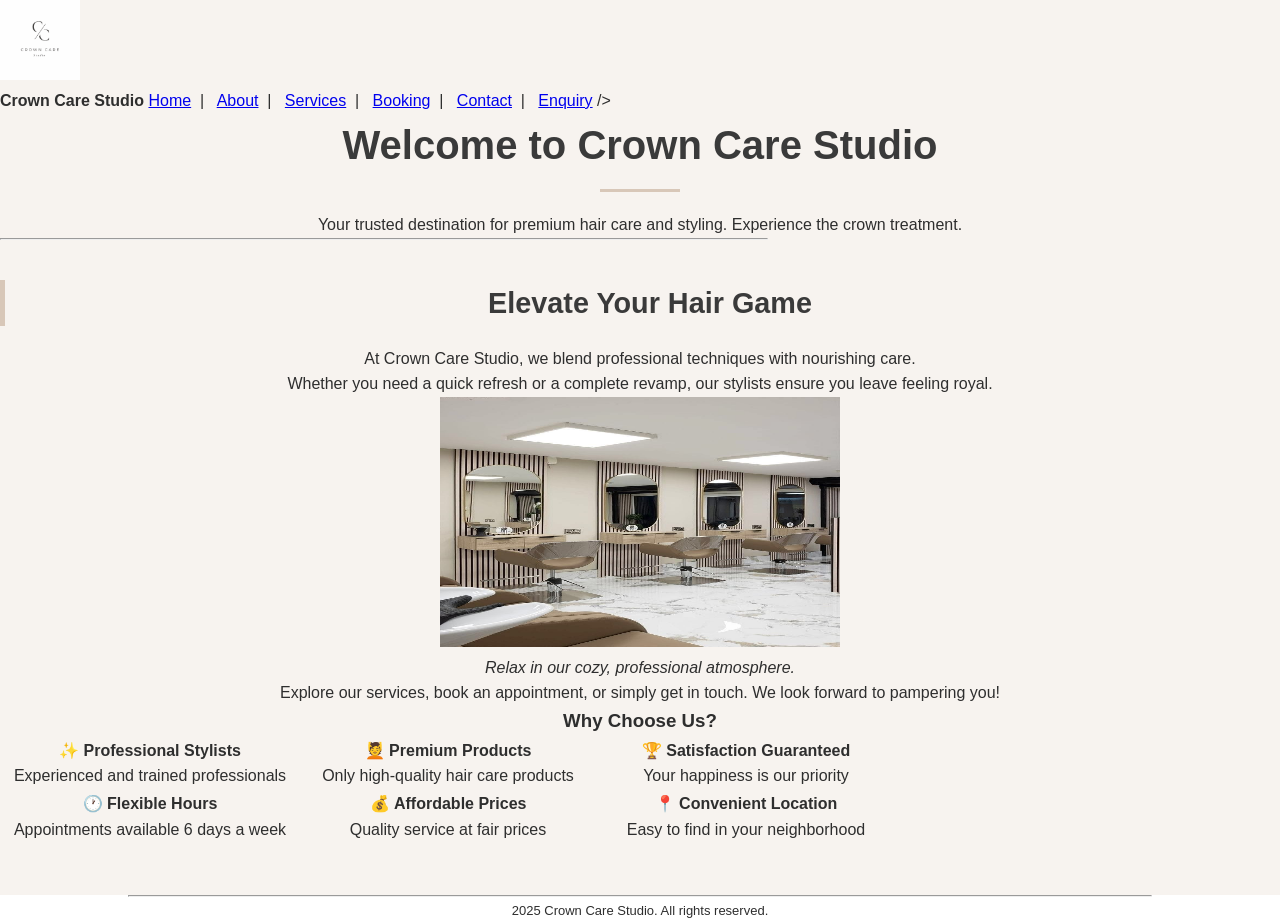
<file: index.html>
<!DOCTYPE html>
<html lang="en">
<head>
    <meta charset="UTF-8">
    <meta name="viewport" content="width=device-width, initial-scale=1.0">
    <title>Crown Care Studio - Home</title>
    <link rel="stylesheet" href="style.css"
    <link rel="stylesheet" href="home.css"
</head>
<body >

<!-- ==================== HEADER / NAVIGATION ==================== -->

                        <img src="images/logo.jpeg" alt="Crown Care Studio Logo" width="80" height="80">
                        <br><strong>Crown Care Studio</strong>
                    </td>
                    
                        <a href="index.html">Home</a>&nbsp;&nbsp;|&nbsp;&nbsp;
                        <a href="about.html">About</a>&nbsp;&nbsp;|&nbsp;&nbsp;
                        <a href="services.html">Services</a>&nbsp;&nbsp;|&nbsp;&nbsp;
                        <a href="booking.html">Booking</a>&nbsp;&nbsp;|&nbsp;&nbsp;
                        <a href="contact.html">Contact</a>&nbsp;&nbsp;|&nbsp;&nbsp;
                        <a href="enquiry.html">Enquiry</a>
                    </td>
                </tr>
             />
        
    
    </tr>
</table>

<!-- ==================== MAIN CONTENT ==================== -->
<h1 align="center">Welcome to Crown Care Studio</h1>
<p align="center">Your trusted destination for premium hair care and styling. Experience the crown treatment.</p>

<hr width="60%">

<h2 align="center">Elevate Your Hair Game</h2>
<p align="center">At Crown Care Studio, we blend professional techniques with nourishing care.<br>
Whether you need a quick refresh or a complete revamp, our stylists ensure you leave feeling royal.</p>

<div align="center">
    <img src="images/salon.jpeg" alt="Salon ambiance" width="400" height="250"><br>
    <em>Relax in our cozy, professional atmosphere.</em>
</div>

<p align="center">Explore our services, book an appointment, or simply get in touch. We look forward to pampering you!</p>

<h3 align="center">Why Choose Us?</h3>
<table align="center" width="70%" border="0" cellpadding="10">
    <tr>
        <td valign="top" width="33%" align="center">✨ <strong>Professional Stylists</strong><br>Experienced and trained professionals</td>
        <td valign="top" width="33%" align="center">💆 <strong>Premium Products</strong><br>Only high-quality hair care products</td>
        <td valign="top" width="33%" align="center">🏆 <strong>Satisfaction Guaranteed</strong><br>Your happiness is our priority</td>
    </tr>
    <tr>
        <td valign="top" align="center">🕐 <strong>Flexible Hours</strong><br>Appointments available 6 days a week</td>
        <td valign="top" align="center">💰 <strong>Affordable Prices</strong><br>Quality service at fair prices</td>
        <td valign="top" align="center">📍 <strong>Convenient Location</strong><br>Easy to find in your neighborhood</td>
    </tr>
</table>

<!-- ==================== FOOTER ==================== -->
<br><br>
<table width="100%" border="0" cellpadding="15" cellspacing="0" bgcolor="white">
    <tr>
        <td align="center">
            <hr width="80%">
            <font size="2">2025 Crown Care Studio. All rights reserved.</font>
        
    
    </tr>
</table>

</body>
</html>
</file>
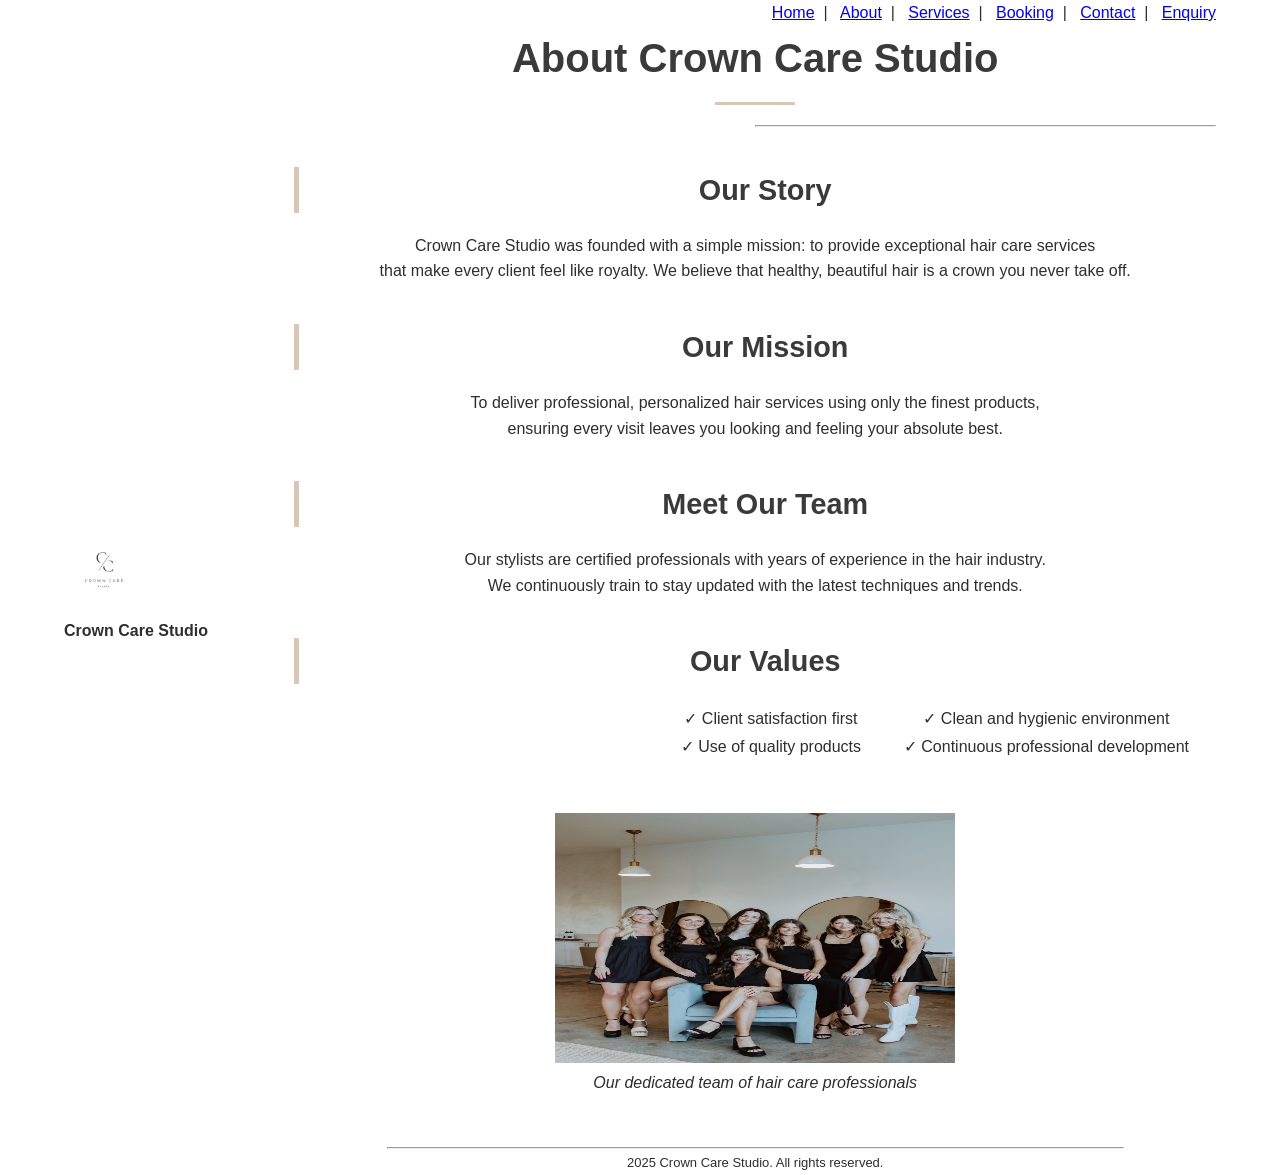
<file: about.html>
<!DOCTYPE html>
<html lang="en">
<head>
    <meta charset="UTF-8">
    <meta name="viewport" content="width=device-width, initial-scale=1.0">
    <title>Crown Care Studio - About Us</title>
    <link rel="stylesheet" href="style.css">
    <link rel="stylesheet" href="about.css>
</head>
<body bgcolor="white">

<!-- ==================== HEADER / NAVIGATION ==================== -->
<table width="100%" border="0" cellpadding="10" cellspacing="0" bgcolor="white">
    <tr>
        <td align="center">
            <table width="90%" border="0" cellpadding="10" cellspacing="0">
                <tr>
                    <td width="20%" align="left">
                        <img src="images/logo.jpeg" alt="Crown Care Studio Logo" width="80" height="80">
                        <br><font size="3"><strong>Crown Care Studio</strong></font>
                    
    
                    <td width="80%" align="right">
                        <a href="index.html">Home</a>&nbsp;&nbsp;|&nbsp;&nbsp;
                        <a href="about.html">About</a>&nbsp;&nbsp;|&nbsp;&nbsp;
                        <a href="services.html">Services</a>&nbsp;&nbsp;|&nbsp;&nbsp;
                        <a href="booking.html">Booking</a>&nbsp;&nbsp;|&nbsp;&nbsp;
                        <a href="contact.html">Contact</a>&nbsp;&nbsp;|&nbsp;&nbsp;
                        <a href="enquiry.html">Enquiry</a>
                    
    
                
    
            
    
        
    
    
    


<!-- ==================== MAIN CONTENT ==================== -->
<h1 align="center">About Crown Care Studio</h1>
<hr width="50%">

<h2 align="center">Our Story</h2>
<p align="center">Crown Care Studio was founded with a simple mission: to provide exceptional hair care services<br>
that make every client feel like royalty. We believe that healthy, beautiful hair is a crown you never take off.</p>

<h2 align="center">Our Mission</h2>
<p align="center">To deliver professional, personalized hair services using only the finest products,<br>
ensuring every visit leaves you looking and feeling your absolute best.</p>

<h2 align="center">Meet Our Team</h2>
<p align="center">Our stylists are certified professionals with years of experience in the hair industry.<br>
We continuously train to stay updated with the latest techniques and trends.</p>

<h2 align="center">Our Values</h2>
<table align="center" width="60%" border="0" cellpadding="10">
    <tr>
        <td align="center">✓ Client satisfaction first</td>
        <td align="center">✓ Clean and hygienic environment</td>
    </tr>
    <tr>
        <td align="center">✓ Use of quality products</td>
        <td align="center">✓ Continuous professional development</td>
    </tr>
</table>

<br><br>
<div align="center">
    <img src="images/team.jpeg" alt="Our team" width="400" height="250"><br>
    <em>Our dedicated team of hair care professionals</em>
</div>

<!-- ==================== FOOTER ==================== -->
<br><br>
<table width="100%" border="0" cellpadding="15" cellspacing="0" bgcolor="white">
    <tr>
        <td align="center">
            <hr width="80%">
            <font size="2">2025 Crown Care Studio. All rights reserved.</font>
        
    
    </tr>
</table>

</body>
</html>
</file>
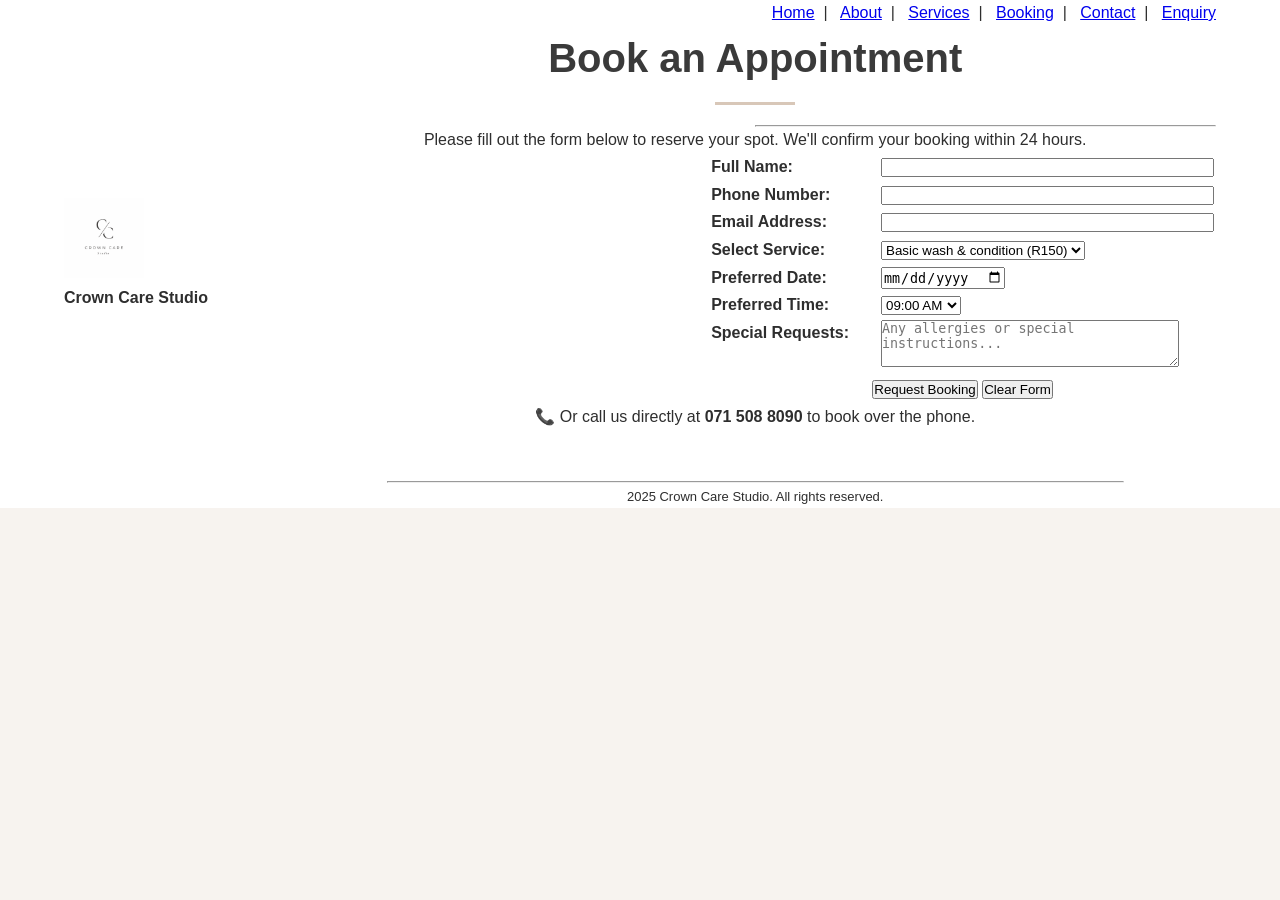
<file: booking.html>
<!DOCTYPE html>
<html lang="en">
<head>
    <meta charset="UTF-8">
    <meta name="viewport" content="width=device-width, initial-scale=1.0">
    <title>Crown Care Studio - Booking</title>
    <link rel="stylesheet" href="style.css"
    <link rel="stylesheet" href="booking.css">
</head>
<body bgcolor="white">

<!-- ==================== HEADER / NAVIGATION ==================== -->
<table width="100%" border="0" cellpadding="10" cellspacing="0" bgcolor="white">
    <tr>
        <td align="center">
            <table width="90%" border="0" cellpadding="10" cellspacing="0">
                <tr>
                    <td width="20%" align="left">
                        <img src="images/logo.jpeg" alt="Crown Care Studio Logo" width="80" height="80">
                        <br><font size="3"><strong>Crown Care Studio</strong></font>
                    
    
                    <td width="80%" align="right">
                        <a href="index.html">Home</a>&nbsp;&nbsp;|&nbsp;&nbsp;
                        <a href="about.html">About</a>&nbsp;&nbsp;|&nbsp;&nbsp;
                        <a href="services.html">Services</a>&nbsp;&nbsp;|&nbsp;&nbsp;
                        <a href="booking.html">Booking</a>&nbsp;&nbsp;|&nbsp;&nbsp;
                        <a href="contact.html">Contact</a>&nbsp;&nbsp;|&nbsp;&nbsp;
                        <a href="enquiry.html">Enquiry</a>
                    
    
                
    
            
    
        
    
    



<!-- ==================== MAIN CONTENT ==================== -->
<h1 align="center">Book an Appointment</h1>
<hr width="50%">

<p align="center">Please fill out the form below to reserve your spot. We'll confirm your booking within 24 hours.</p>

<form action="#" method="post">
    <table align="center" width="55%" border="0" cellpadding="10" bgcolor="white">
        <tr>
            <td width="35%"><strong>Full Name:</strong></td>
            <td><input type="text" name="name" size="40" required></td>
        </tr>
        <tr>
            <td><strong>Phone Number:</strong></td>
            <td><input type="tel" name="phone" size="40" required></td>
        </tr>
        <tr>
            <td><strong>Email Address:</strong></td>
            <td><input type="email" name="email" size="40"></td>
        </tr>
        <tr>
            <td><strong>Select Service:</strong></td>
            <td>
                <select name="service">
                    <option>Basic wash & condition (R150)</option>
                    <option>Deep treatment (R250)</option>
                    <option>Full revamp (R280-R800)</option>
                </select>
            
    
        </tr>
        <tr>
            <td><strong>Preferred Date:</strong></td>
            <td><input type="date" name="date"></td>
        </tr>
        <tr>
            <td><strong>Preferred Time:</strong></td>
            <td>
                <select name="time">
                    <option>09:00 AM</option>
                    <option>10:00 AM</option>
                    <option>11:00 AM</option>
                    <option>12:00 PM</option>
                    <option>01:00 PM</option>
                    <option>02:00 PM</option>
                    <option>03:00 PM</option>
                    <option>04:00 PM</option>
                </select>
            
    
        </tr>
        <tr>
            <td valign="top"><strong>Special Requests:</strong></td>
            <td><textarea rows="3" cols="35" placeholder="Any allergies or special instructions..."></textarea></td>
        </tr>
        <tr>
            <td colspan="2" align="center">
                <input type="submit" value="Request Booking">
                <input type="reset" value="Clear Form">
            </td>
        </tr>
    </table>
</form>

<p align="center">📞 Or call us directly at <strong>071 508 8090</strong> to book over the phone.</p>

<!-- ==================== FOOTER ==================== -->
<br><br>
<table width="100%" border="0" cellpadding="15" cellspacing="0" bgcolor="white">
    <tr>
        <td align="center">
            <hr width="80%">
            <font size="2">2025 Crown Care Studio. All rights reserved.</font>
        
    
    </tr>
</table>

</body>
</html>
</file>
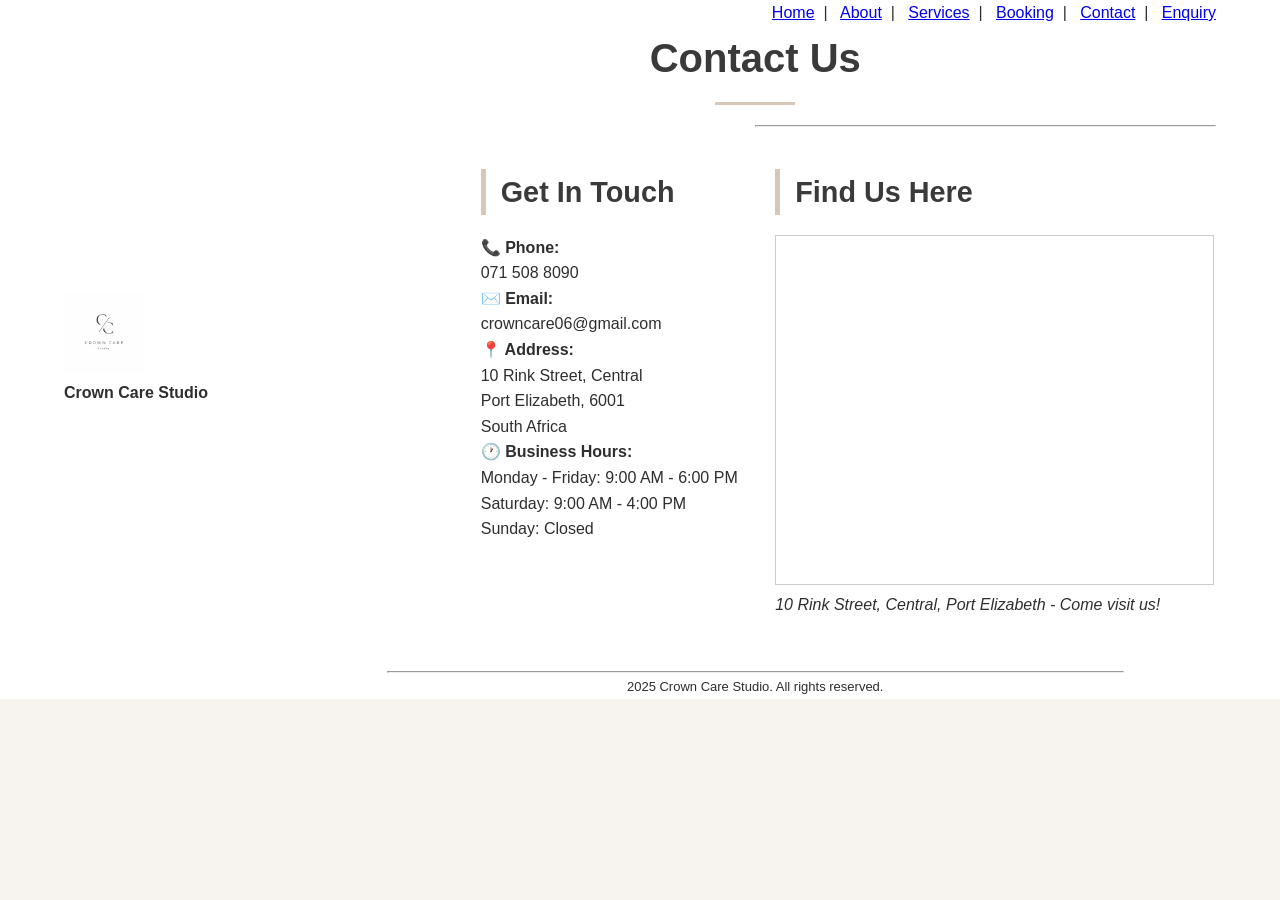
<file: contact.html>
<!DOCTYPE html>
<html lang="en">
<head>
    <meta charset="UTF-8">
    <meta name="viewport" content="width=device-width, initial-scale=1.0">
    <title>Crown Care Studio - Contact</title>
    <link rel="stylesheet" href="style.css">
    <link rel="stylesheet" href="contact.css">
</head>
<body bgcolor="white">

<!-- ==================== HEADER / NAVIGATION ==================== -->
<table width="100%" border="0" cellpadding="10" cellspacing="0" bgcolor="white">
    <tr>
        <td align="center">
            <table width="90%" border="0" cellpadding="10" cellspacing="0">
                <tr>
                    <td width="20%" align="left">
                        <img src="images/logo.jpeg" alt="Crown Care Studio Logo" width="80" height="80">
                        <br><font size="3"><strong>Crown Care Studio</strong></font>
                    
    
                    <td width="80%" align="right">
                        <a href="index.html">Home</a>&nbsp;&nbsp;|&nbsp;&nbsp;
                        <a href="about.html">About</a>&nbsp;&nbsp;|&nbsp;&nbsp;
                        <a href="services.html">Services</a>&nbsp;&nbsp;|&nbsp;&nbsp;
                        <a href="booking.html">Booking</a>&nbsp;&nbsp;|&nbsp;&nbsp;
                        <a href="contact.html">Contact</a>&nbsp;&nbsp;|&nbsp;&nbsp;
                        <a href="enquiry.html">Enquiry</a>
                    
    
                
    
            
    
        
    
    



<!-- ==================== MAIN CONTENT ==================== -->
<h1 align="center">Contact Us</h1>
<hr width="50%">

<table align="center" width="80%" border="0" cellpadding="15">
    <tr>
        <td valign="top" width="40%">
            <h2>Get In Touch</h2>
            <p><strong>📞 Phone:</strong><br>071 508 8090</p>
            <p><strong>✉️ Email:</strong><br>crowncare06@gmail.com</p>
            <p><strong>📍 Address:</strong><br>10 Rink Street, Central<br>Port Elizabeth, 6001<br>South Africa</p>
            <p><strong>🕐 Business Hours:</strong><br>
            Monday - Friday: 9:00 AM - 6:00 PM<br>
            Saturday: 9:00 AM - 4:00 PM<br>
            Sunday: Closed</p>
        
    
        <td valign="top">
            <h2>Find Us Here</h2>
            <!-- Google Map showing Port Elizabeth / Gqeberha -->
            <iframe 
                src="https://maps.google.com/maps?q=10+Rink+Street+Central+Port+Elizabeth&t=&z=15&ie=UTF8&iwloc=&output=embed" 
                width="100%" height="350" style="border:1px solid #ccc;" allowfullscreen="" loading="lazy">
            </iframe>
            <p><em>10 Rink Street, Central, Port Elizabeth - Come visit us!</em></p>
        
    
    </tr>
</table>

<!-- ==================== FOOTER ==================== -->
<br><br>
<table width="100%" border="0" cellpadding="15" cellspacing="0" bgcolor="white">
    <tr>
        <td align="center">
            <hr width="80%">
            <font size="2">2025 Crown Care Studio. All rights reserved.</font>
        
    
    </tr>
</table>

</body>
</html>
</file>
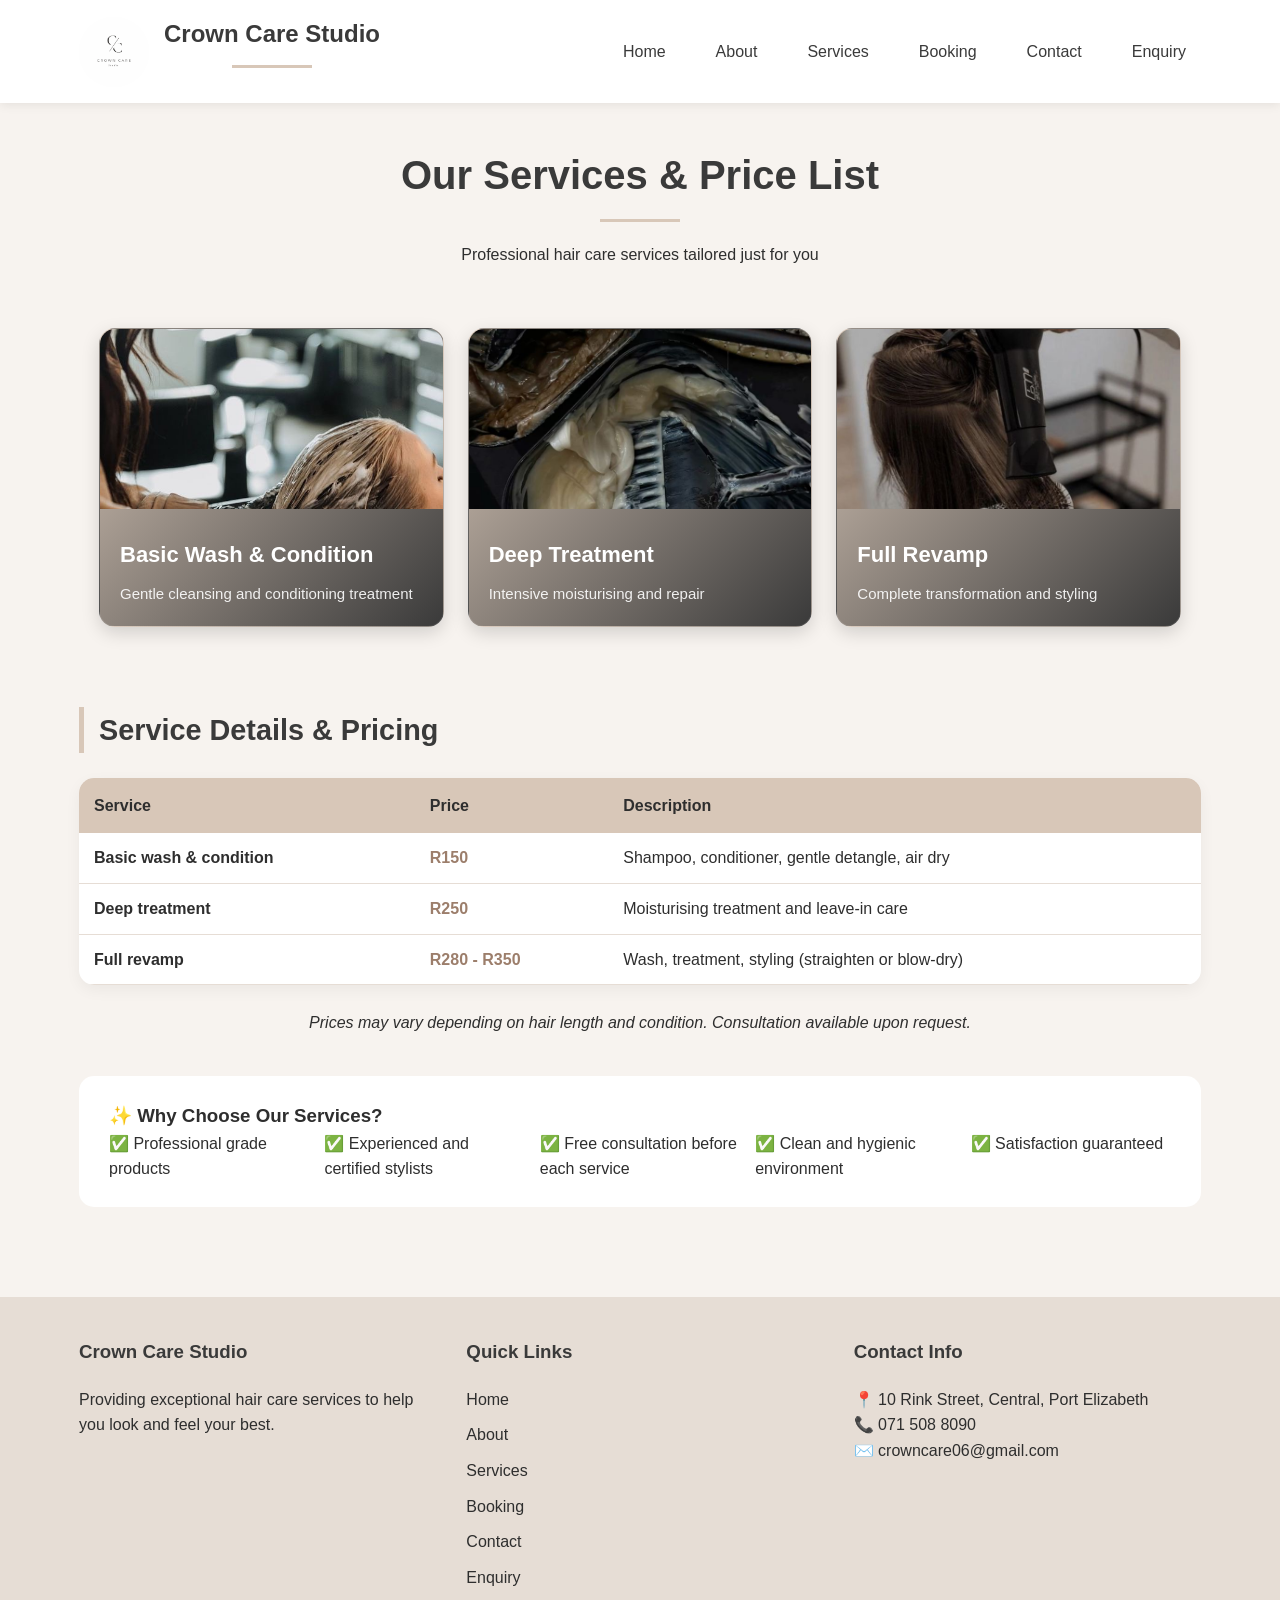
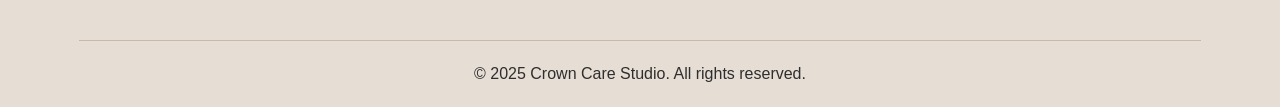
<file: services.html>
<!DOCTYPE html>
<html lang="en">
<head>
    <meta charset="UTF-8">
    <meta name="viewport" content="width=device-width, initial-scale=1.0">
    <title>Crown Care Studio - Services</title>
    <link rel="stylesheet" href="style.css">
    <link rel="stylesheet" href="services.css">
</head>
<body>

<header class="header">
    <div class="container">
        <div class="navbar">
            <div class="logo">
                <img src="images/logo.jpeg" alt="Crown Care Studio Logo">
                <h1>Crown Care Studio</h1>
            </div>
            <ul class="nav-links">
                <li><a href="index.html">Home</a></li>
                <li><a href="about.html">About</a></li>
                <li><a href="services.html">Services</a></li>
                <li><a href="booking.html">Booking</a></li>
                <li><a href="contact.html">Contact</a></li>
                <li><a href="enquiry.html">Enquiry</a></li>
            </ul>
        </div>
    </div>
</header>

<main class="main-content services-page">
    <div class="container">
        <h1>Our Services & Price List</h1>
        <p style="text-align: center; margin-bottom: 20px;">Professional hair care services tailored just for you</p>

        
        <div class="services-grid">
            <!-- Card 1: Basic Wash & Condition -->
            <div class="service-card">
                <img src="images/hair treatment 1.jpeg" alt="Basic wash and condition">
                <div class="service-card-content">
                    <h3>Basic Wash & Condition</h3>
                    <p>Gentle cleansing and conditioning treatment</p>
                </div>
            </div>

            <!-- Card 2: Deep Treatment -->
            <div class="service-card">
                <img src="images/hair treatment.jpg" alt="Deep treatment">
                <div class="service-card-content">
                    <h3>Deep Treatment</h3>
                    <p>Intensive moisturising and repair</p>
                </div>
            </div>

            <!-- Card 3: Full Revamp -->
            <div class="service-card">
                <img src="images/hair treatment 2.jpeg" alt="Full revamp styling">
                <div class="service-card-content">
                    <h3>Full Revamp</h3>
                    <p>Complete transformation and styling</p>
                </div>
            </div>
        </div>

        <!-- ==================== SERVICES PRICE TABLE ==================== -->
        <h2>Service Details & Pricing</h2>
        
        <table class="services-table">
            <thead>
                <tr>
                    <th>Service</th>
                    <th>Price</th>
                    <th>Description</th>
                </tr>
            </thead>
            <tbody>
                <tr>
                    <td><strong>Basic wash & condition</strong></td>
                    <td class="price">R150</td>
                    <td>Shampoo, conditioner, gentle detangle, air dry</td>
                </tr>
                <tr>
                    <td><strong>Deep treatment</strong></td>
                    <td class="price">R250</td>
                    <td>Moisturising treatment and leave-in care</td>
                </tr>
                <tr>
                    <td><strong>Full revamp</strong></td>
                    <td class="price">R280 - R350
                    </td>
                    <td>Wash, treatment, styling (straighten or blow-dry)</td>
                </tr>
            </tbody>
        </table>

        <p style="text-align: center; margin-top: 20px;"><em>Prices may vary depending on hair length and condition. Consultation available upon request.</em></p>

        <div class="service-note">
            <h3>✨ Why Choose Our Services?</h3>
            <ul>
                <li>✅ Professional grade products</li>
                <li>✅ Experienced and certified stylists</li>
                <li>✅ Free consultation before each service</li>
                <li>✅ Clean and hygienic environment</li>
                <li>✅ Satisfaction guaranteed</li>
            </ul>
        </div>
    </div>
</main>

<footer>
    <div class="container">
        <div class="footer-content">
            <div class="footer-section">
                <h3>Crown Care Studio</h3>
                <p>Providing exceptional hair care services to help you look and feel your best.</p>
            </div>
            <div class="footer-section">
                <h3>Quick Links</h3>
                <a href="index.html">Home</a>
                <a href="about.html">About</a>
                <a href="services.html">Services</a>
                <a href="booking.html">Booking</a>
                <a href="contact.html">Contact</a>
                <a href="enquiry.html">Enquiry</a>
            </div>
            <div class="footer-section">
                <h3>Contact Info</h3>
                <p>📍 10 Rink Street, Central, Port Elizabeth</p>
                <p>📞 071 508 8090</p>
                <p>✉️ crowncare06@gmail.com</p>
            </div>
        </div>
        <div class="footer-bottom">
            <p>&copy; 2025 Crown Care Studio. All rights reserved.</p>
        </div>
    </div>
</footer>

</body>
</html>
</file>
<file: home.css>
.features-grid {
    display: flex;
    flex-wrap: wrap;
    gap: 25px;
    margin: 30px 0;
}

.feature {
    background-color: #FFFFFF;
    flex: 1;
    min-width: 180px;
    text-align: center;
    padding: 20px;
    border-radius: 15px;
    transition: transform 0.3s ease;
    box-shadow: 0 3px 10px rgba(0,0,0,0.05);
}

.feature:hover {
    transform: translateY(-5px);
}

.feature-icon {
    font-size: 2.5rem;
    display: block;
    margin-bottom: 10px;
}

.salon-image {
    text-align: center;
    margin: 30px 0;
}

.salon-image img {
    width: 100%;
    max-width: 500px;
    border-radius: 15px;
    box-shadow: 0 5px 15px rgba(0,0,0,0.1);
}

.welcome-text {
    text-align: center;
    font-size: 1.1rem;
    margin: 20px 0;
}
</file>
<file: style.css>
* {
    margin: 0;
    padding: 0;
    box-sizing: border-box;
}

body {
    font-family: 'Segoe UI', Tahoma, Geneva, Verdana, sans-serif;
    background-color: #F7F3EF;
    color: #2E2E2E;
    line-height: 1.6;
}

.container {
    width: 90%;
    max-width: 1200px;
    margin: 0 auto;
    padding: 0 15px;
}

.header {
    background-color: #FFFFFF;
    padding: 15px 0;
    position: sticky;
    top: 0;
    z-index: 100;
    box-shadow: 0 2px 10px rgba(0,0,0,0.08);
}

.navbar {
    display: flex;
    justify-content: space-between;
    align-items: center;
    flex-wrap: wrap;
}

.logo {
    display: flex;
    align-items: center;
    gap: 15px;
}

.logo img {
    width: 70px;
    height: 70px;
    object-fit: cover;
    border-radius: 50%;
}

.logo h1 {
    color: #3A3A3A;
    font-size: 1.5rem;
}

.nav-links {
    display: flex;
    list-style: none;
    gap: 20px;
    flex-wrap: wrap;
}

.nav-links a {
    color: #3A3A3A;
    text-decoration: none;
    padding: 8px 15px;
    font-weight: 500;
    transition: all 0.3s ease;
}

.nav-links a:hover {
    background-color: #D8C7B8;
    color: #FFFFFF;
    border-radius: 25px;
}

.main-content {
    min-height: calc(100vh - 300px);
    padding: 40px 0;
}

h1 {
    font-size: 2.5rem;
    text-align: center;
    color: #3A3A3A;
    margin-bottom: 20px;
    position: relative;
    padding-bottom: 15px;
}

h1::after {
    content: '';
    position: absolute;
    bottom: 0;
    left: 50%;
    transform: translateX(-50%);
    width: 80px;
    height: 3px;
    background-color: #D8C7B8;
}

h2 {
    font-size: 1.8rem;
    border-left: 5px solid #D8C7B8;
    padding-left: 15px;
    margin: 40px 0 20px 0;
    color: #3A3A3A;
}

footer {
    background-color: #E6DDD5;
    color: #2E2E2E;
    padding: 40px 0 20px;
    margin-top: 50px;
}

.footer-content {
    display: flex;
    flex-wrap: wrap;
    gap: 40px;
    justify-content: space-between;
}

.footer-section {
    flex: 1;
    min-width: 200px;
}

.footer-section h3 {
    color: #3A3A3A;
    margin-bottom: 20px;
}

.footer-section a {
    color: #2E2E2E;
    text-decoration: none;
    display: block;
    margin-bottom: 10px;
}

.footer-section a:hover {
    color: #9C7E6B;
}

.footer-bottom {
    text-align: center;
    margin-top: 40px;
    padding-top: 20px;
    border-top: 1px solid #CBB8A9;
}

@media (max-width: 768px) {
    .navbar {
        flex-direction: column;
        text-align: center;
    }
    .nav-links {
        justify-content: center;
        margin-top: 15px;
    }
    .footer-content {
        flex-direction: column;
        text-align: center;
    }
    h1 {
        font-size: 1.8rem;
    }
}
</file>
<file: booking.css>
.form-container {
    background-color: #FFFFFF;
    padding: 30px;
    border-radius: 15px;
    box-shadow: 0 5px 15px rgba(0,0,0,0.05);
    margin: 20px auto;
    max-width: 700px;
}

.form-group {
    margin-bottom: 20px;
}

.form-group label {
    display: block;
    margin-bottom: 8px;
    font-weight: 600;
    color: #3A3A3A;
}

.form-group input, 
.form-group select, 
.form-group textarea {
    width: 100%;
    padding: 12px;
    border: 1px solid #D8C7B8;
    border-radius: 8px;
    font-size: 1rem;
}

.form-buttons {
    text-align: center;
    margin-top: 25px;
}

.btn-primary, .btn-secondary {
    padding: 12px 25px;
    border: none;
    border-radius: 30px;
    cursor: pointer;
    font-weight: 600;
}

.btn-primary {
    background-color: #D8C7B8;
    color: #2E2E2E;
}

.btn-secondary {
    background-color: #E6DDD5;
    color: #2E2E2E;
}
</file>
<file: contact.css>
.contact-grid {
    display: flex;
    flex-wrap: wrap;
    gap: 40px;
    margin-top: 30px;
}

.contact-info {
    flex: 1;
    min-width: 280px;
}

.contact-details {
    background-color: #FFFFFF;
    padding: 25px;
    border-radius: 15px;
}

.contact-item {
    display: flex;
    align-items: center;
    margin-bottom: 20px;
    padding: 10px;
    border-bottom: 1px solid #E6DDD5;
}

.contact-icon {
    font-size: 1.8rem;
    margin-right: 15px;
}

.map-container {
    flex: 1;
    min-width: 280px;
    border-radius: 15px;
    overflow: hidden;
}

.map-container iframe {
    width: 100%;
    height: 350px;
    border: none;
}
</file>
<file: services.css>
.services-grid {
    display: grid;
    grid-template-columns: repeat(auto-fit, minmax(280px, 1fr));
    gap: 24px;
    padding: 40px 20px;
}

.service-card {
    background: linear-gradient(135deg, #D8C7B8 0%, #3A3A3A 100%);
    color: white;
    border-radius: 16px;
    overflow: hidden;
    border: 1px solid rgba(255,255,255,0.1);
    box-shadow: 0 6px 18px rgba(0, 0, 0, 0.15);
    transition: transform 0.25s ease, box-shadow 0.25s ease;
}

.service-card:hover {
    transform: translateY(-6px);
    box-shadow: 0 12px 30px rgba(0, 0, 0, 0.2);
}

.service-card img {
    width: 100%;
    height: 180px;
    object-fit: cover;
}

.service-card-content {
    padding: 20px;
}

.service-card-content h3 {
    margin: 0 0 10px;
    font-size: 22px;
    color: white;
}

.service-card-content p {
    margin: 0;
    font-size: 15px;
    opacity: 0.9;
    color: white;
}

.services-table {
    width: 100%;
    border-collapse: collapse;
    margin: 25px 0;
    background-color: #FFFFFF;
    border-radius: 15px;
    overflow: hidden;
    box-shadow: 0 5px 15px rgba(0,0,0,0.05);
}

.services-table th {
    background-color: #D8C7B8;
    color: #2E2E2E;
    padding: 15px;
    text-align: left;
}

.services-table td {
    padding: 12px 15px;
    border-bottom: 1px solid #E6DDD5;
}

.price {
    color: #9C7E6B;
    font-weight: bold;
}

.service-note {
    background-color: #FFFFFF;
    border-radius: 15px;
    padding: 25px 30px;
    margin-top: 40px;
}

.service-note ul {
    list-style: none;
    display: flex;
    flex-wrap: wrap;
    gap: 15px;
}

.service-note ul li {
    flex: 1;
    min-width: 200px;
}
</file>
